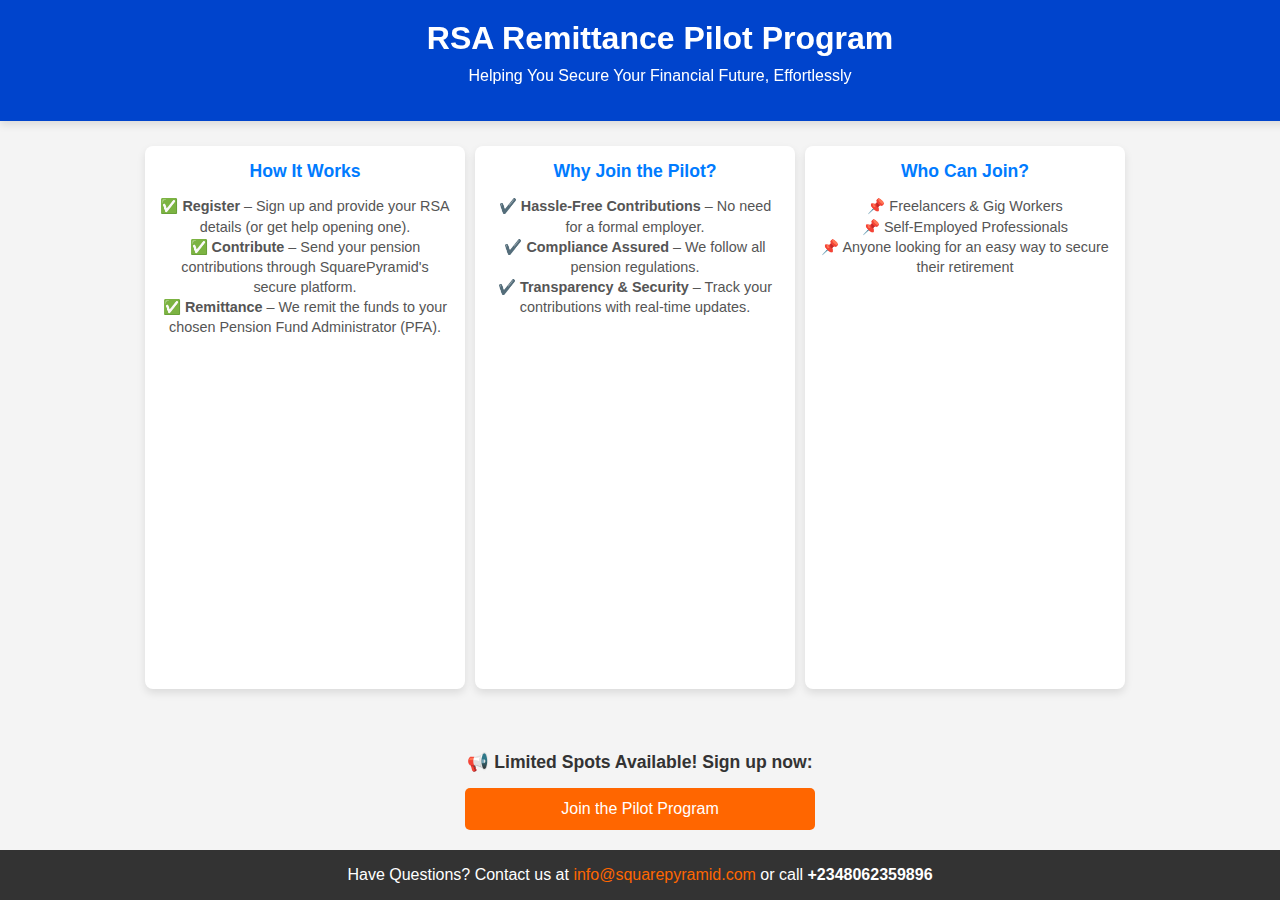
<file: index.html>
<!DOCTYPE html>
<html lang="en">
<head>
    <meta charset="UTF-8">
    <meta name="viewport" content="width=device-width, initial-scale=1.0">
    <title>RSA Remittance Pilot Program | SquarePyramid</title>
    <link rel="icon" href="https://raw.githubusercontent.com/chrisdgenius/rsa-remittance-pilot/main/squarecampaign%20logo.png" type="image/png">

    <style>
        /* Global Styles */
        body {
            font-family: 'Arial', sans-serif;
            margin: 0;
            padding: 0;
            background-color: #f4f4f4;
            color: #333;
            text-align: center;
            display: flex;
            flex-direction: column;
            min-height: 100vh;
            overflow-x: hidden;
        }
        h1, h2, h3 {
            margin: 0;
            padding: 0;
        }

        /* Header Section */
        header {
            background-color: #0044cc;
            color: white;
            text-align: center;
            padding: 20px;
            box-shadow: 0 4px 8px rgba(0, 0, 0, 0.1);
            position: sticky;
            top: 0;
            width: 100%;
            z-index: 10;
        }
        header img {
            width: 100px;
            height: auto;
            margin-right: 20px;
        }
        header h1 {
            font-size: 2em;
            font-weight: bold;
        }
        header p {
            font-size: 1em;
            margin-top: 10px;
        }

        /* Main Content Section */
        .container {
            display: flex;
            justify-content: space-between;
            padding: 5px;
            max-width: 1000px;
            margin: 20px auto;
            flex-wrap: wrap;
            flex-grow: 1;
             width: 95%;
            box-sizing: border-box;
        }

        /* Content Box Style */
        .content-box {
            background-color: #ffffff;
            margin-bottom: 20px;
            padding: 15px;
            border-radius: 8px;
            box-shadow: 0 4px 8px rgba(0, 0, 0, 0.1);
            width: 30%;
            margin-right: 10px;
            flex: 1;
            min-width: 280px;
        }

        .content-box h3 {
            color: #007BFF;
            font-size: 1.1em;
            margin-bottom: 10px;
        }

        .content-box p {
            font-size: 0.9em;
            line-height: 1.4;
            color: #555;
        }

        /* Call-to-Action Section */
        .cta-section {
            display: flex;
            flex-direction: column;
            align-items: center;
            margin: 0 0 20px 0;
            padding: 0 15px;
                }

        .cta-text {
            font-weight: bold;
            margin-bottom: 15px;
            font-size: 1.1em;
        }

        /* Call-to-Action Button */
        .cta-btn {
            display: inline-block;
            background-color: #ff6600;
            color: white;
            font-size: 1em;
            padding: 12px 25px;
            border: none;
            cursor: pointer;
            border-radius: 5px;
            transition: background-color 0.3s ease;
            text-decoration: none;
            max-width: 300px;
            width: 100%;
            text-align: center;
        }
        .cta-btn:hover {
            background-color: #e65c00;
        }

        /* Footer Section */
        footer {
            background-color: #333;
            color: white;
            text-align: center;
            padding: 0px 0;
            width: 100%;
            margin-top: auto;
        }

        footer a {
            color: #ff6600;
            text-decoration: none;
        }

        footer a:hover {
            text-decoration: underline;
        }

        /* Media Queries for Responsiveness */
        @media (max-width: 768px) {
            .container {
                flex-direction: column;
                margin: 20px;
            }

            .content-box {
                width: 100%;
                margin-bottom: 20px;
            }

            .cta-btn {
                width: 100%;
            }
        }

        @media (max-width: 480px) {
            header h1 {
                font-size: 1.5em;
            }

            header p {
                font-size: 0.9em;
            }

            .cta-btn {
                font-size: 0.9em;
                padding: 10px 20px;
            }
        }
    </style>
</head>
<body>
    <!-- Header Section -->
    <header>
        <h1>RSA Remittance Pilot Program</h1>
        <p>Helping You Secure Your Financial Future, Effortlessly</p>
    </header>

    <!-- Main Content Section -->
    <div class="container">
        <!-- Register and Contribute Section -->
        <div class="content-box">
            <h3>How It Works</h3>
            <p>✅ <strong>Register</strong> – Sign up and provide your RSA details (or get help opening one).<br>
               ✅ <strong>Contribute</strong> – Send your pension contributions through SquarePyramid's secure platform.<br>
               ✅ <strong>Remittance</strong> – We remit the funds to your chosen Pension Fund Administrator (PFA).</p>
        </div>

        <!-- Why Join Section -->
        <div class="content-box">
            <h3>Why Join the Pilot?</h3>
            <p>✔️ <strong>Hassle-Free Contributions</strong> – No need for a formal employer.<br>
               ✔️ <strong>Compliance Assured</strong> – We follow all pension regulations.<br>
               ✔️ <strong>Transparency & Security</strong> – Track your contributions with real-time updates.</p>
        </div>

        <!-- Who Can Join Section -->
        <div class="content-box">
            <h3>Who Can Join?</h3>
            <p>📌 Freelancers & Gig Workers <br>
               📌 Self-Employed Professionals <br>
               📌 Anyone looking for an easy way to secure their retirement</p>
        </div>
    </div>

    <!-- Call to Action Section -->
    <div class="cta-section">
        <p class="cta-text">📢 Limited Spots Available! Sign up now:</p>
        <a href="https://forms.gle/1cDhVTGAHUjjCqd18" class="cta-btn">Join the Pilot Program</a>
    </div>

    <!-- Footer Section -->
    <footer>
        <p>Have Questions? Contact us at <a href="mailto:your@email.com">info@squarepyramid.com</a> or call <strong>+2348062359896</strong></p>
    </footer>
</body>
</html>
</file>
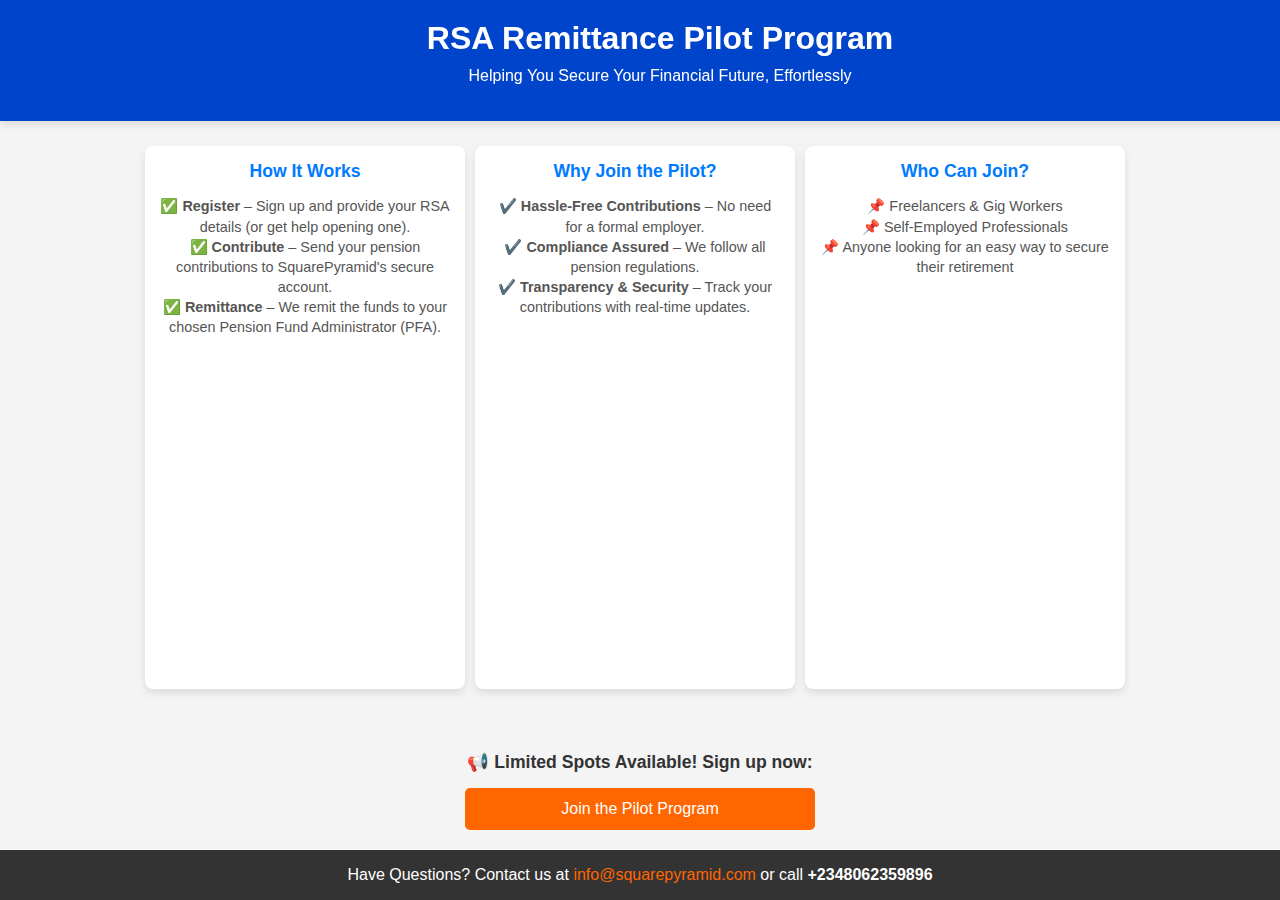
<file: index2.html>
<!DOCTYPE html>
<html lang="en">
<head>
    <meta charset="UTF-8">
    <meta name="viewport" content="width=device-width, initial-scale=1.0">
    <title>RSA Remittance Pilot Program | SquarePyramid</title>
    <link rel="icon" href="https://raw.githubusercontent.com/chrisdgenius/rsa-remittance-pilot/main/squarecampaign%20logo.png" type="image/png">

    <style>
        /* Global Styles */
        body {
            font-family: 'Arial', sans-serif;
            margin: 0;
            padding: 0;
            background-color: #f4f4f4;
            color: #333;
            text-align: center;
            display: flex;
            flex-direction: column;
            min-height: 100vh;
            overflow-x: hidden;
        }
        h1, h2, h3 {
            margin: 0;
            padding: 0;
        }

        /* Header Section */
        header {
            background-color: #0044cc;
            color: white;
            text-align: center;
            padding: 20px;
            box-shadow: 0 4px 8px rgba(0, 0, 0, 0.1);
            position: sticky;
            top: 0;
            width: 100%;
            z-index: 10;
        }
        header img {
            width: 100px;
            height: auto;
            margin-right: 20px;
        }
        header h1 {
            font-size: 2em;
            font-weight: bold;
        }
        header p {
            font-size: 1em;
            margin-top: 10px;
        }

        /* Main Content Section */
        .container {
            display: flex;
            justify-content: space-between;
            padding: 5px;
            max-width: 1000px;
            margin: 20px auto;
            flex-wrap: wrap;
            flex-grow: 1;
             width: 95%;
            box-sizing: border-box;
        }

        /* Content Box Style */
        .content-box {
            background-color: #ffffff;
            margin-bottom: 20px;
            padding: 15px;
            border-radius: 8px;
            box-shadow: 0 4px 8px rgba(0, 0, 0, 0.1);
            width: 30%;
            margin-right: 10px;
            flex: 1;
            min-width: 280px;
        }

        .content-box h3 {
            color: #007BFF;
            font-size: 1.1em;
            margin-bottom: 10px;
        }

        .content-box p {
            font-size: 0.9em;
            line-height: 1.4;
            color: #555;
        }

        /* Call-to-Action Section */
        .cta-section {
            display: flex;
            flex-direction: column;
            align-items: center;
            margin: 0 0 20px 0;
            padding: 0 15px;
                }

        .cta-text {
            font-weight: bold;
            margin-bottom: 15px;
            font-size: 1.1em;
        }

        /* Call-to-Action Button */
        .cta-btn {
            display: inline-block;
            background-color: #ff6600;
            color: white;
            font-size: 1em;
            padding: 12px 25px;
            border: none;
            cursor: pointer;
            border-radius: 5px;
            transition: background-color 0.3s ease;
            text-decoration: none;
            max-width: 300px;
            width: 100%;
            text-align: center;
        }
        .cta-btn:hover {
            background-color: #e65c00;
        }

        /* Footer Section */
        footer {
            background-color: #333;
            color: white;
            text-align: center;
            padding: 0px 0;
            width: 100%;
            margin-top: auto;
        }

        footer a {
            color: #ff6600;
            text-decoration: none;
        }

        footer a:hover {
            text-decoration: underline;
        }

        /* Media Queries for Responsiveness */
        @media (max-width: 768px) {
            .container {
                flex-direction: column;
                margin: 20px;
            }

            .content-box {
                width: 100%;
                margin-bottom: 20px;
            }

            .cta-btn {
                width: 100%;
            }
        }

        @media (max-width: 480px) {
            header h1 {
                font-size: 1.5em;
            }

            header p {
                font-size: 0.9em;
            }

            .cta-btn {
                font-size: 0.9em;
                padding: 10px 20px;
            }
        }
    </style>
</head>
<body>
    <!-- Header Section -->
    <header>
        <h1>RSA Remittance Pilot Program</h1>
        <p>Helping You Secure Your Financial Future, Effortlessly</p>
    </header>

    <!-- Main Content Section -->
    <div class="container">
        <!-- Register and Contribute Section -->
        <div class="content-box">
            <h3>How It Works</h3>
            <p>✅ <strong>Register</strong> – Sign up and provide your RSA details (or get help opening one).<br>
               ✅ <strong>Contribute</strong> – Send your pension contributions to SquarePyramid's secure account.<br>
               ✅ <strong>Remittance</strong> – We remit the funds to your chosen Pension Fund Administrator (PFA).</p>
        </div>

        <!-- Why Join Section -->
        <div class="content-box">
            <h3>Why Join the Pilot?</h3>
            <p>✔️ <strong>Hassle-Free Contributions</strong> – No need for a formal employer.<br>
               ✔️ <strong>Compliance Assured</strong> – We follow all pension regulations.<br>
               ✔️ <strong>Transparency & Security</strong> – Track your contributions with real-time updates.</p>
        </div>

        <!-- Who Can Join Section -->
        <div class="content-box">
            <h3>Who Can Join?</h3>
            <p>📌 Freelancers & Gig Workers <br>
               📌 Self-Employed Professionals <br>
               📌 Anyone looking for an easy way to secure their retirement</p>
        </div>
    </div>

    <!-- Call to Action Section -->
    <div class="cta-section">
        <p class="cta-text">📢 Limited Spots Available! Sign up now:</p>
        <a href="https://forms.gle/1cDhVTGAHUjjCqd18" class="cta-btn">Join the Pilot Program</a>
    </div>

    <!-- Footer Section -->
    <footer>
        <p>Have Questions? Contact us at <a href="mailto:your@email.com">info@squarepyramid.com</a> or call <strong>+2348062359896</strong></p>
    </footer>
</body>
</html>
</file>
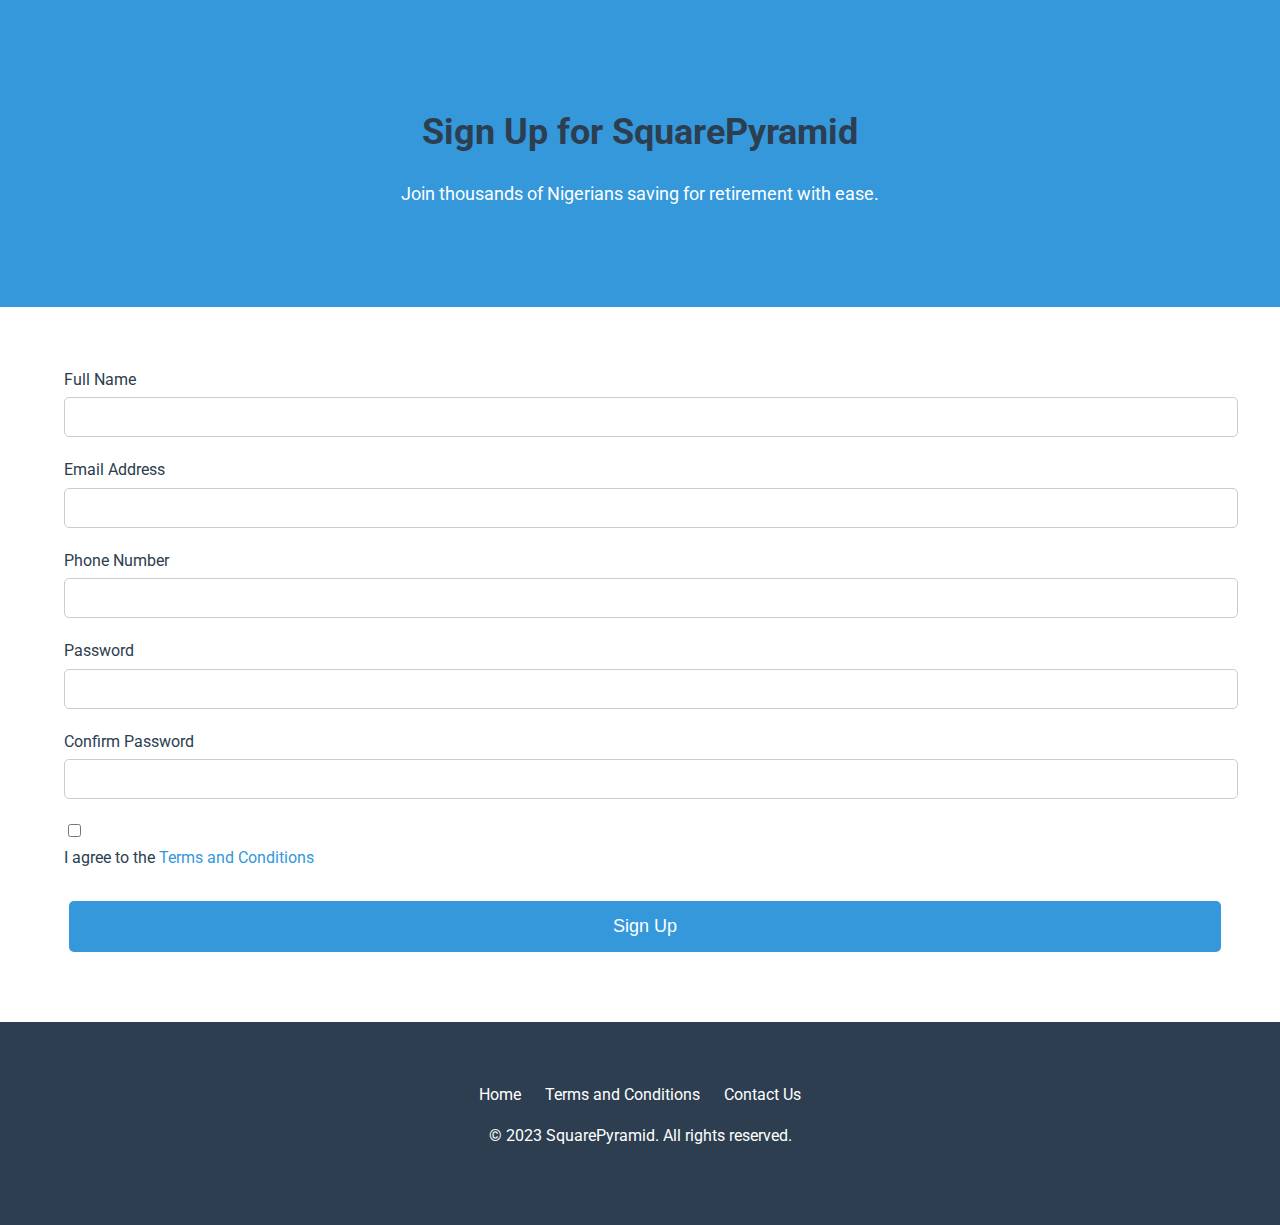
<file: signup.html>
<!DOCTYPE html>
<html lang="en">
<head>
  <meta charset="UTF-8">
  <meta name="viewport" content="width=device-width, initial-scale=1.0">
  <title>Sign Up - SquarePyramid</title>
  <link rel="stylesheet" href="styles.css">
  <link href="https://fonts.googleapis.com/css2?family=Roboto:wght@400;500;700&display=swap" rel="stylesheet">
</head>
<body>
  <!-- Header -->
  <header>
    <div class="container">
      <h1>Sign Up for SquarePyramid</h1>
      <p>Join thousands of Nigerians saving for retirement with ease.</p>
    </div>
  </header>

  <!-- Signup Form -->
  <section class="signup-form">
    <div class="container">
      <form id="signupForm">
        <div class="form-group">
          <label for="fullName">Full Name</label>
          <input type="text" id="fullName" name="fullName" required>
        </div>
        <div class="form-group">
          <label for="email">Email Address</label>
          <input type="email" id="email" name="email" required>
        </div>
        <div class="form-group">
          <label for="phone">Phone Number</label>
          <input type="tel" id="phone" name="phone" required>
        </div>
        <div class="form-group">
          <label for="password">Password</label>
          <input type="password" id="password" name="password" required>
        </div>
        <div class="form-group">
          <label for="confirmPassword">Confirm Password</label>
          <input type="password" id="confirmPassword" name="confirmPassword" required>
        </div>
        <div class="form-group">
          <input type="checkbox" id="terms" name="terms" required>
          <label for="terms">I agree to the <a href="terms.html">Terms and Conditions</a></label>
        </div>
        <button type="submit" class="btn-primary">Sign Up</button>
      </form>
    </div>
  </section>

  <!-- Footer -->
  <footer>
    <div class="container">
      <div class="footer-links">
        <a href="index.html">Home</a>
        <a href="terms.html">Terms and Conditions</a>
        <a href="#contact">Contact Us</a>
      </div>
      <p>&copy; 2023 SquarePyramid. All rights reserved.</p>
    </div>
  </footer>

  <script>
    // Basic form validation
    document.getElementById('signupForm').addEventListener('submit', function (e) {
      const password = document.getElementById('password').value;
      const confirmPassword = document.getElementById('confirmPassword').value;

      if (password !== confirmPassword) {
        e.preventDefault();
        alert('Passwords do not match. Please try again.');
      }
    });
  </script>
</body>
</html>
</file>
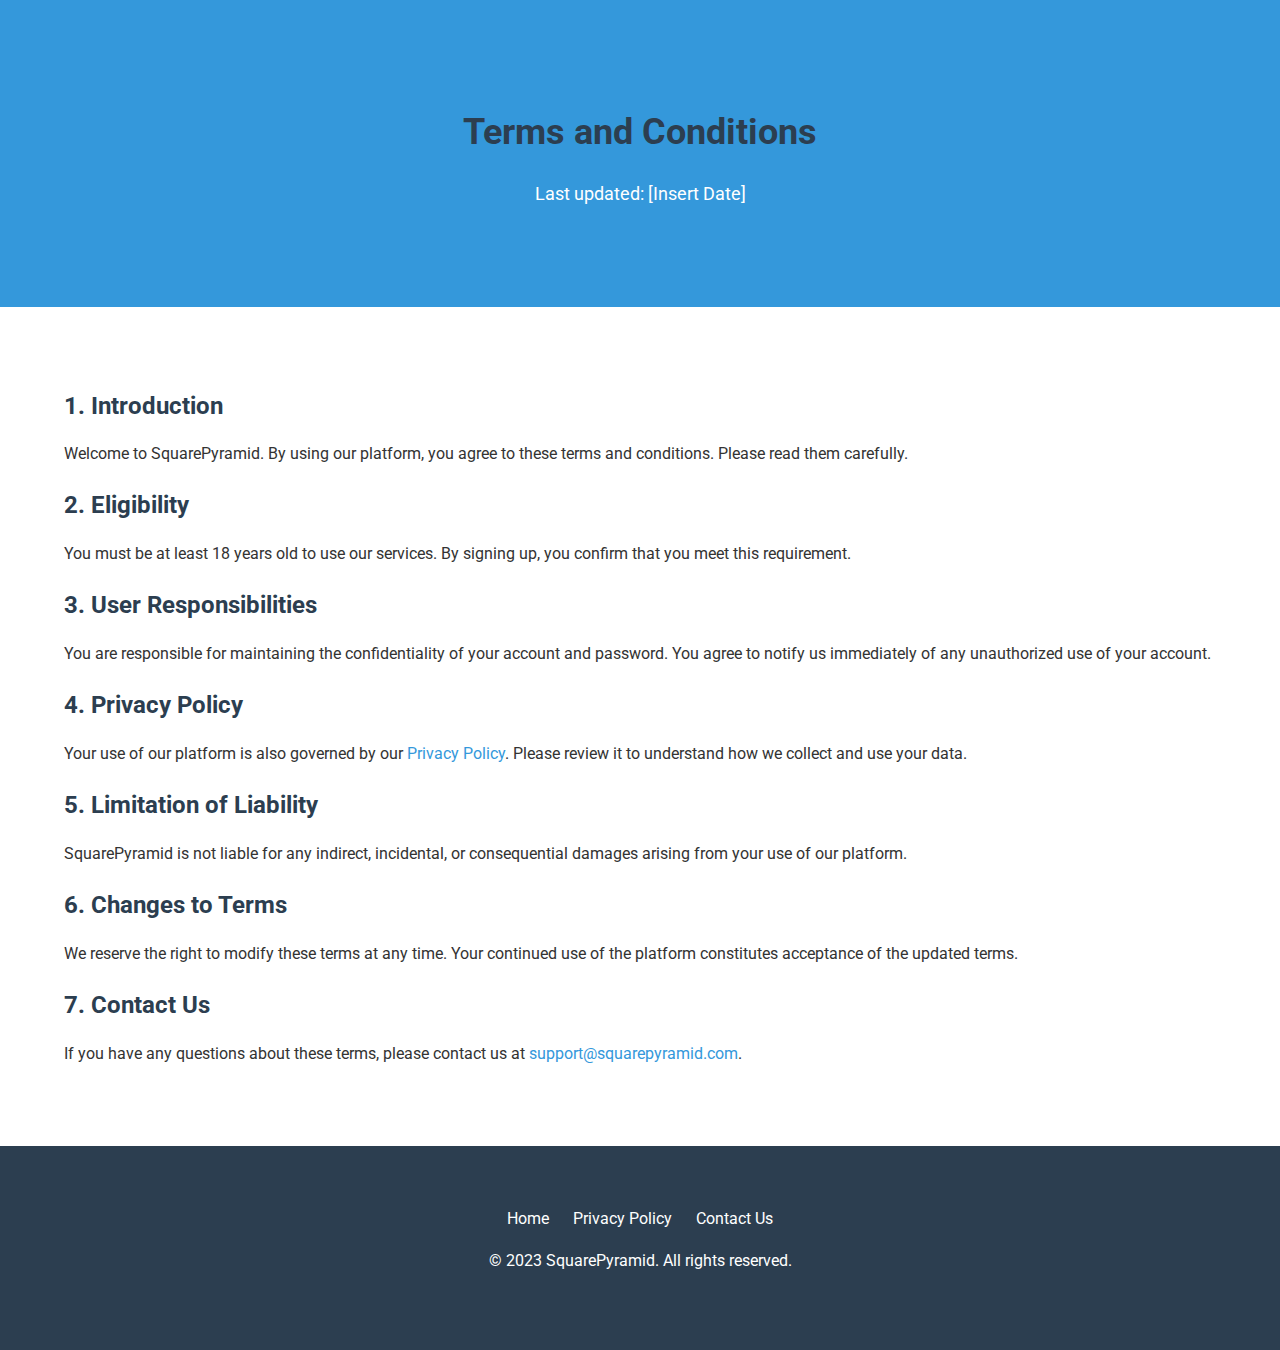
<file: terms.html>
<!DOCTYPE html>
<html lang="en">
<head>
  <meta charset="UTF-8">
  <meta name="viewport" content="width=device-width, initial-scale=1.0">
  <title>Terms and Conditions - SquarePyramid</title>
  <link rel="stylesheet" href="styles.css">
  <link href="https://fonts.googleapis.com/css2?family=Roboto:wght@400;500;700&display=swap" rel="stylesheet">
</head>
<body>
  <!-- Header -->
  <header>
    <div class="container">
      <h1>Terms and Conditions</h1>
      <p>Last updated: [Insert Date]</p>
    </div>
  </header>

  <!-- Terms Content -->
  <section class="terms-content">
    <div class="container">
      <h2>1. Introduction</h2>
      <p>Welcome to SquarePyramid. By using our platform, you agree to these terms and conditions. Please read them carefully.</p>

      <h2>2. Eligibility</h2>
      <p>You must be at least 18 years old to use our services. By signing up, you confirm that you meet this requirement.</p>

      <h2>3. User Responsibilities</h2>
      <p>You are responsible for maintaining the confidentiality of your account and password. You agree to notify us immediately of any unauthorized use of your account.</p>

      <h2>4. Privacy Policy</h2>
      <p>Your use of our platform is also governed by our <a href="#privacy">Privacy Policy</a>. Please review it to understand how we collect and use your data.</p>

      <h2>5. Limitation of Liability</h2>
      <p>SquarePyramid is not liable for any indirect, incidental, or consequential damages arising from your use of our platform.</p>

      <h2>6. Changes to Terms</h2>
      <p>We reserve the right to modify these terms at any time. Your continued use of the platform constitutes acceptance of the updated terms.</p>

      <h2>7. Contact Us</h2>
      <p>If you have any questions about these terms, please contact us at <a href="mailto:support@squarepyramid.com">support@squarepyramid.com</a>.</p>
    </div>
  </section>

  <!-- Footer -->
  <footer>
    <div class="container">
      <div class="footer-links">
        <a href="index.html">Home</a>
        <a href="#privacy">Privacy Policy</a>
        <a href="#contact">Contact Us</a>
      </div>
      <p>&copy; 2023 SquarePyramid. All rights reserved.</p>
    </div>
  </footer>
</body>
</html>
</file>
<file: styles.css>
/* General Styles */
body {
  font-family: 'Roboto', sans-serif;
  margin: 0;
  padding: 0;
  color: #333;
  line-height: 1.6;
}

.container {
  width: 90%;
  max-width: 1200px;
  margin: 0 auto;
  padding: 20px 0;
}

h1, h2, h3 {
  color: #2c3e50;
}

a {
  text-decoration: none;
  color: #3498db;
}

a:hover {
  color: #2980b9;
}

/* Buttons */
.btn-primary, .btn-secondary {
  padding: 10px 20px;
  border-radius: 5px;
  font-size: 16px;
  font-weight: 500;
  margin: 10px 5px;
  display: inline-block;
}

.btn-primary {
  background-color: #3498db;
  color: #fff;
}

.btn-secondary {
  background-color: #2ecc71;
  color: #fff;
}

.btn-primary:hover, .btn-secondary:hover {
  opacity: 0.9;
}

/* Hero Section */
.hero {
  background: url('hero-bg.jpg') no-repeat center center/cover;
  color: #fff;
  text-align: center;
  padding: 100px 0;
}

.hero h1 {
  font-size: 48px;
  margin-bottom: 20px;
}

.hero p {
  font-size: 20px;
  margin-bottom: 30px;
}

/* Value Proposition Section */
.value-proposition {
  text-align: center;
  padding: 60px 0;
}

.value-proposition h2 {
  font-size: 36px;
  margin-bottom: 40px;
}

.features {
  display: flex;
  justify-content: space-around;
  flex-wrap: wrap;
}

.feature {
  width: 22%;
  margin-bottom: 20px;
}

.feature i {
  font-size: 40px;
  color: #3498db;
  margin-bottom: 15px;
}

.feature h3 {
  font-size: 24px;
  margin-bottom: 10px;
}

/* How It Works Section */
.how-it-works {
  background-color: #f9f9f9;
  padding: 60px 0;
  text-align: center;
}

.how-it-works h2 {
  font-size: 36px;
  margin-bottom: 40px;
}

.steps {
  display: flex;
  justify-content: space-around;
  flex-wrap: wrap;
}

.step {
  width: 22%;
  margin-bottom: 20px;
}

.step i {
  font-size: 40px;
  color: #2ecc71;
  margin-bottom: 15px;
}

.step h3 {
  font-size: 24px;
  margin-bottom: 10px;
}

/* Testimonials Section */
.testimonials {
  padding: 60px 0;
  text-align: center;
}

.testimonials h2 {
  font-size: 36px;
  margin-bottom: 40px;
}

.testimonial-cards {
  display: flex;
  justify-content: space-around;
  flex-wrap: wrap;
}

.card {
  width: 45%;
  background-color: #fff;
  padding: 20px;
  border-radius: 10px;
  box-shadow: 0 4px 8px rgba(0, 0, 0, 0.1);
  margin-bottom: 20px;
}

.card p {
  font-size: 18px;
  margin-bottom: 10px;
}

.card h4 {
  font-size: 16px;
  color: #3498db;
}

/* Call-to-Action Section */
.cta {
  background-color: #3498db;
  color: #fff;
  text-align: center;
  padding: 60px 0;
}

.cta h2 {
  font-size: 36px;
  margin-bottom: 20px;
}

.cta p {
  font-size: 20px;
  margin-bottom: 30px;
}

/* Footer Section */
footer {
  background-color: #2c3e50;
  color: #fff;
  padding: 40px 0;
  text-align: center;
}

.footer-links a {
  color: #fff;
  margin: 0 10px;
}

.social-media a {
  color: #fff;
  font-size: 24px;
  margin: 0 10px;
}

.contact-info p {
  margin: 10px 0;
}

.newsletter input {
  padding: 10px;
  border-radius: 5px;
  border: none;
  margin-right: 10px;
}

.newsletter button {
  padding: 10px 20px;
  background-color: #3498db;
  color: #fff;
  border: none;
  border-radius: 5px;
  cursor: pointer;
}

.newsletter button:hover {
  opacity: 0.9;
}

/* Header Styles */
header {
  background-color: #3498db;
  color: #fff;
  text-align: center;
  padding: 60px 0;
}

header h1 {
  font-size: 36px;
  margin-bottom: 10px;
}

header p {
  font-size: 18px;
}

/* Terms Content Styles */
.terms-content {
  padding: 40px 0;
}

.terms-content h2 {
  font-size: 24px;
  margin-top: 20px;
  margin-bottom: 10px;
  color: #2c3e50;
}

.terms-content p {
  font-size: 16px;
  line-height: 1.6;
  margin-bottom: 20px;
}

/* Signup Form Styles */
.signup-form {
  padding: 40px 0;
}

.signup-form .form-group {
  margin-bottom: 20px;
}

.signup-form label {
  display: block;
  font-size: 16px;
  margin-bottom: 5px;
  color: #2c3e50;
}

.signup-form input[type="text"],
.signup-form input[type="email"],
.signup-form input[type="tel"],
.signup-form input[type="password"] {
  width: 100%;
  padding: 10px;
  font-size: 16px;
  border: 1px solid #ccc;
  border-radius: 5px;
}

.signup-form input[type="checkbox"] {
  margin-right: 10px;
}

.signup-form button {
  width: 100%;
  padding: 15px;
  font-size: 18px;
  background-color: #3498db;
  color: #fff;
  border: none;
  border-radius: 5px;
  cursor: pointer;
}

.signup-form button:hover {
  opacity: 0.9;
}
</file>
